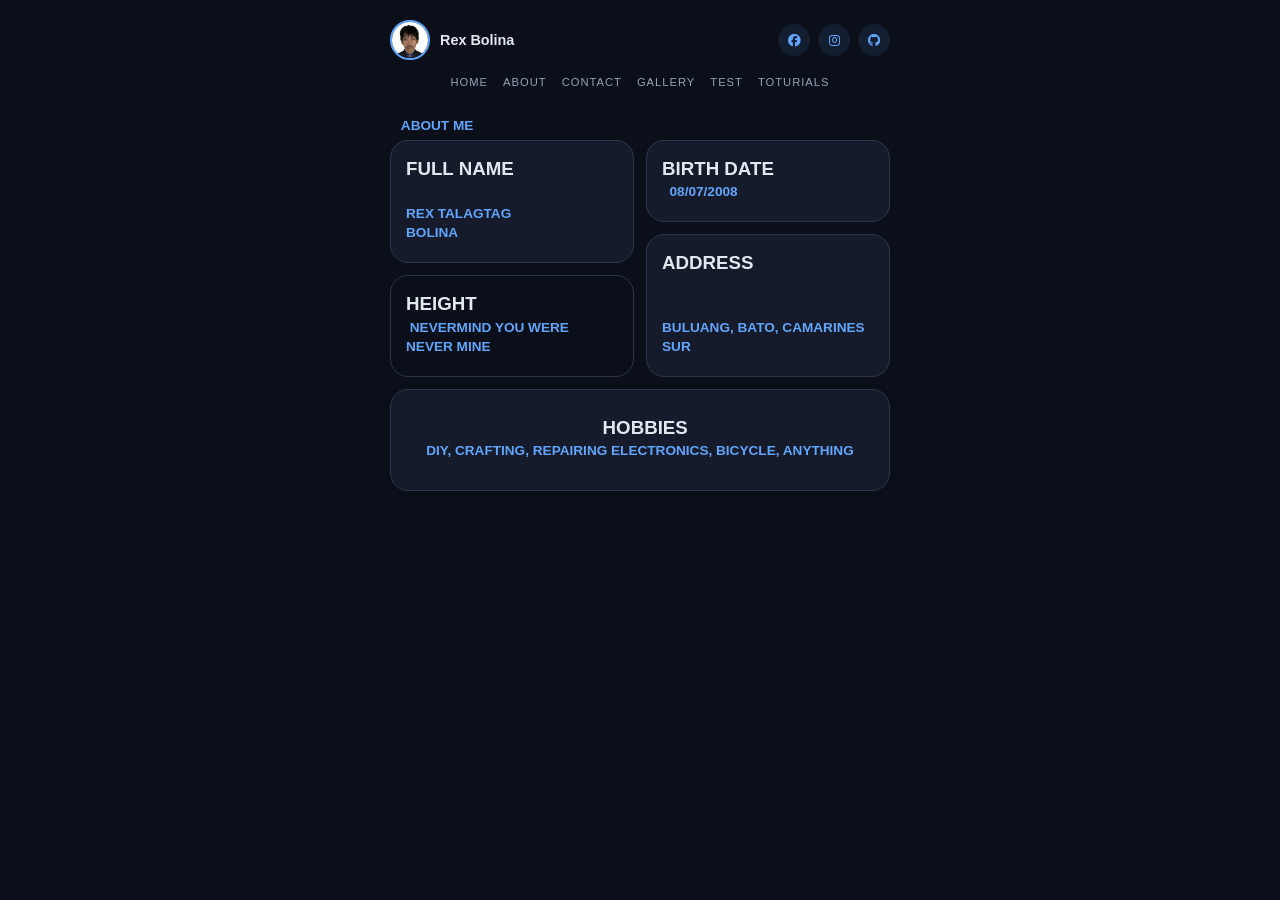
<file: about.html>
<!DOCTYPE html>
<html lang="en">
<head>
    <meta charset="UTF-8">
    <meta name="viewport" content="width=device-width, initial-scale=1.0">
    <title>My Very First Web</title>
    <link rel="stylesheet" href="https://cdnjs.cloudflare.com/ajax/libs/font-awesome/6.5.1/css/all.min.css">
    <link rel="stylesheet" href="style.css">
</head>
<body>

    <div class="container">
        <header class="top-bar">
            <div class="profile-section">
                <img src="1by1.jpg" alt="Rex Bolina" class="profile-img">
                <span class="profile-name">Rex Bolina</span>
            </div>
            
            <div class="social-links">
                <a href="https://www.facebook.com/rex.bolina.5" target="_blank"><i class="fab fa-facebook"></i></a>
                <a href="https://www.instagram.com/rex_snst?igsh=MXNiaDg5bHJ2cDk0Yg==" target="_blank"><i class="fab fa-instagram"></i></a>
                <a href="https://github.com/Rexsnst" target="_blank"><i class="fab fa-github"></i></a>
            </div>
        </header>

        <nav class="main-nav">
            <a href="index.html">Home</a>
            <a href="about.html">About</a>
            <a href="contacts.html">Contact</a>
            <a href="gallery.html">Gallery</a>
            <a href="test.html">Test</a>
            <a href="toturials.html">Toturials</a>
        </nav>
            <h1 class="greeting" style="font-size:30" font-awesome>&nbsp;&nbsp; ABOUT ME</h1>
        <main class="bento-grid">
            <div class="box box-1">
                <h3 class="style="font-size:30">FULL NAME</h3><br>
                <h3 class="greeting" style="font-size:30">REX TALAGTAG <br>BOLINA</h3>
                </div>
            <div class="box box-2">
                <h3 style="font-size:20">BIRTH DATE</h3>
                <h3 style="font-size:30" class="greeting"> &nbsp;&nbsp;08/07/2008</h3>
                </div>
            <div class="box box-3">
                <h3 style="font-size:20">HEIGHT
                    </h3>
                <h3 style="font-size:15" class="greeting">&nbsp;NEVERMIND YOU WERE NEVER MINE</h3>
                </div>
            <div class="box box-4">
                <h3 style="font-size:20">ADDRESS
                </h3>
                <h3 style="font-size:30" class="greeting">BULUANG, BATO, CAMARINES SUR
                </h3>
                </div>
                <div class="box box-5">
                <h3 style="font-size:20"> &nbsp;&nbsp;HOBBIES
                </h3>
                <h3 style="font-size:30" class="greeting"> DIY, CRAFTING, REPAIRING ELECTRONICS, BICYCLE, ANYTHING
                </h3>
                </div>
        </main>
    </div>

</body>
</html>
</file>
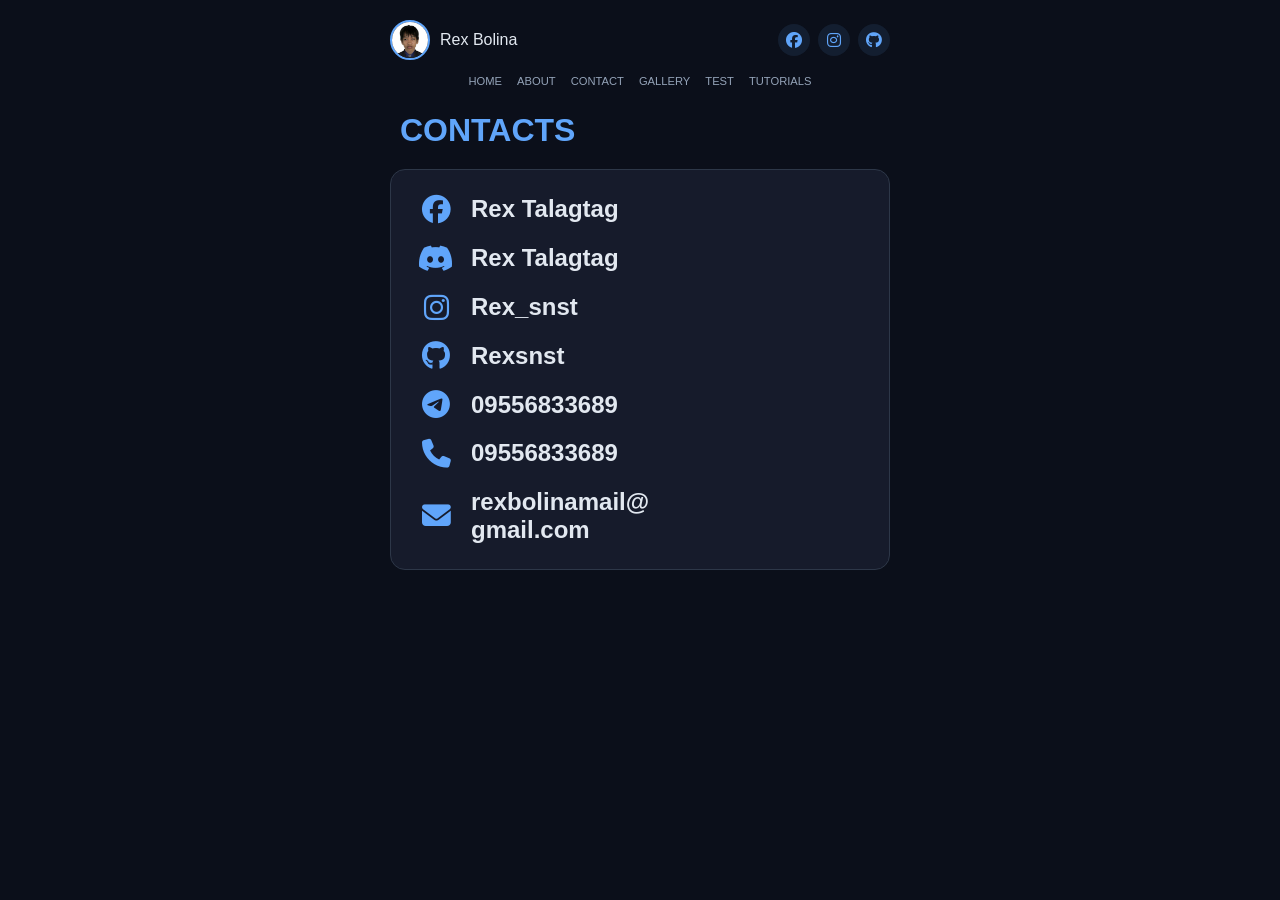
<file: contacts.html>
<!DOCTYPE html>
<html lang="en">
<head>
    <meta charset="UTF-8">
    <meta name="viewport" content="width=device-width, initial-scale=1.0">
    <title>Rex Bolina - Contacts</title>
    <link rel="stylesheet" href="https://cdnjs.cloudflare.com/ajax/libs/font-awesome/6.5.1/css/all.min.css">
    <link rel="stylesheet" href="contacts.css">
</head>
<body>

    <div class="container">
        <header class="top-bar">
            <div class="profile-section">
                <img src="1by1.jpg" alt="Rex Bolina" class="profile-img">
                <span class="profile-name">Rex Bolina</span>
            </div>
            
            <div class="social-links">
                <a href="https://www.facebook.com/rex.bolina.5" target="_blank"><i class="fab fa-facebook"></i></a>
                <a href="https://www.instagram.com/rex_snst" target="_blank"><i class="fab fa-instagram"></i></a>
                <a href="https://github.com/Rexsnst" target="_blank"><i class="fab fa-github"></i></a>
            </div>
        </header>

        <nav class="main-nav">
            <a href="index.html">Home</a>
            <a href="about.html">About</a>
            <a href="contacts.html">Contact</a>
            <a href="gallery.html">Gallery</a>
            <a href="test.html">Test</a>
            <a href="toturials.html">Tutorials</a>
        </nav>

        <h1 class="page-title">CONTACTS</h1>

        <main class="-grid">
            <div class="box box-5 contact-card">
                <a href="https://www.facebook.com/rex.bolina.5" target="_blank">
                    <i class="fab fa-facebook"></i> <span>Rex Talagtag</span>
                </a>
                
                <a href="https://www.discord.com/user/5303370092" target="_blank">
                    <i class="fab fa-discord"></i> <span>Rex Talagtag</span>
                </a>
                
                <a href="https://www.instagram.com/rex_snst" target="_blank">
                    <i class="fab fa-instagram"></i> <span>Rex_snst</span>
                </a>
                
                <a href="https://github.com/Rexsnst" target="_blank">
                    <i class="fab fa-github"></i> <span>Rexsnst</span>
                </a>
                
                <a href="tel:09556833689">
                    <i class="fab fa-telegram"></i> <span>09556833689</span>
                </a>
                
                <a href="tel:09556833689">
                    <i class="fas fa-phone"></i> <span>09556833689</span>
                </a>
                
                <a href="mailto:rexbolinamail@gmail.com">
                    <i class="fas fa-envelope"></i> <span>rexbolinamail@<br>gmail.com</span>
                </a>
            </div>
        </main>
    </div>

</body>
</html>
</file>
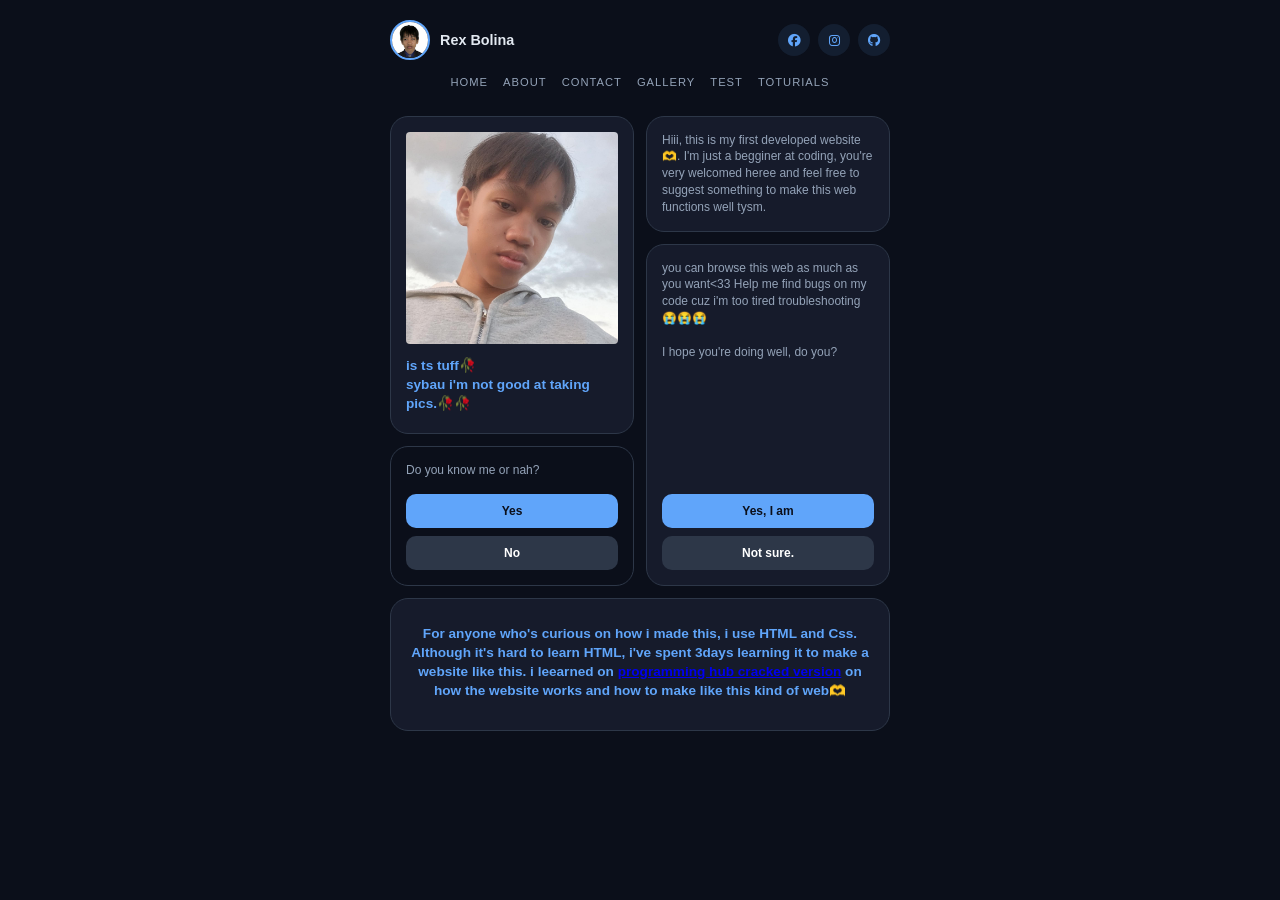
<file: test.html>
<!DOCTYPE html>
<html lang="en">
<head>
    <meta charset="UTF-8">
    <meta name="viewport" content="width=device-width, initial-scale=1.0">
    <title>My Very First Web</title>
    <link rel="stylesheet" href="https://cdnjs.cloudflare.com/ajax/libs/font-awesome/6.5.1/css/all.min.css">
    <link rel="stylesheet" href="style.css">
</head>
<body>

    <div class="container">
        <header class="top-bar">
            <div class="profile-section">
                <img src="1by1.jpg" alt="Rex Bolina" class="profile-img">
                <span class="profile-name">Rex Bolina</span>
            </div>
            
            <div class="social-links">
                <a href="https://www.facebook.com/rex.bolina.5" target="_blank"><i class="fab fa-facebook"></i></a>
                <a href="https://www.instagram.com/rex_snst?igsh=MXNiaDg5bHJ2cDk0Yg==" target="_blank"><i class="fab fa-instagram"></i></a>
                <a href="https://github.com/Rexsnst" target="_blank"><i class="fab fa-github"></i></a>
            </div>
        </header>

        <nav class="main-nav">
            <a href="index.html">Home</a>
            <a href="about.html">About</a>
            <a href="contacts.html">Contact</a>
            <a href="gallery.html">Gallery</a>
            <a href="test.html">Test</a>
            <a href="toturials.html">Toturials</a>
        </nav>

        <main class="bento-grid">
            <div class="box box-1">
                <img src="Messenger_creation_91D45DF7-761F-4938-A64D-C7DF7E0D8AB8.jpeg" alt="pic1">
                <h3 class="greeting">is ts tuff🥀<br>sybau i'm not good at taking pics.🥀🥀 </h3>
            </div>

            <div class="box box-2">
                <p>Hiii, this is my first developed website🫶. I'm just a begginer at coding, you're very welcomed heree and feel free to suggest something to make this web functions well tysm.</p>
            </div>

            <div class="box box-3">
                <p>Do you know me or nah?</p>
                <div class="btn-group">
                    <button class="btn-primary" onclick="alert('Ohh, thankyouu for visiting this webb🫶')">Yes</button>
                    <button class="btn-secondary" onclick="alert('Then let\'s be friends.')">No</button>
                </div>
            </div>

            <div class="box box-4">
                <p>you can browse this web as much as you want<33 Help me find bugs on my code cuz i'm too tired troubleshooting😭😭😭<br><br>I hope you're doing well, do you?</p>
                <div class="btn-group">
                    <button class="btn-primary" onclick="alert('good to knoww poo, take care alwayss*_*')">Yes, I am</button>
                    <button class="btn-secondary" onclick="alert('Same, misskonasiya')">Not sure.</button>
                </div>
            </div>

            <div class="box box-5">
                <h3 class="greeting">For anyone who's curious on how i made this, i use HTML and Css. Although it's hard to learn HTML, i've spent 3days learning it to make a website like this. i leearned on <a href="https://drive.google.com/file/d/16up8Hs1-Cf20qDC-cG2NBa0RXWHlB4AD/view?usp=embed_facebook">programming hub cracked version</a> on how the website works and how to make like this kind of web🫶</h3>
            </div>
        </main>
    </div>

</body>
</html>
</file>
<file: style.css>
:root {
    --bg-color: #0b0f1a;
    --card-bg: #161b2b;
    --accent: #60a5fa;
    --text-primary: #e2e8f0;
    --text-muted: #94a3b8;
}

* { 
    box-sizing: border-box; 
    margin: 0; 
    padding: 0; 
}

body {
    background-color: var(--bg-color);
    color: var(--text-primary);
    font-family: 'Inter', sans-serif;
    display: flex;
    justify-content: center;
    padding: 20px 15px;
    line-height: 1.4;
}

.container { 
    max-width: 500px; 
    width: 100%; 
}

/* Header & Top Bar */
.top-bar {
    display: flex;
    justify-content: space-between;
    align-items: center;
    margin-bottom: 15px;
}

.profile-section {
    display: flex;
    align-items: center;
    gap: 10px;
}

.profile-img {
    width: 40px;
    height: 40px;
    border-radius: 50%;
    object-fit: cover;
    border: 2px solid var(--accent);
}

.profile-name {
    font-weight: 600;
    font-size: 0.9rem;
    color: var(--text-primary);
}

.social-links { 
    display: flex; 
    gap: 8px; 
}

.social-links a {
    text-decoration: none; 
    color: var(--accent); 
    background: rgba(96, 165, 250, 0.1);
    width: 32px;
    height: 32px;
    display: flex;
    align-items: center;
    justify-content: center;
    border-radius: 50%; 
    font-size: 0.8rem;
}

.main-nav { 
    display: flex; 
    justify-content: center; 
    gap: 15px; 
    margin-bottom: 25px;
}

.main-nav a { 
    color: var(--text-muted); 
    text-decoration: none; 
    font-size: 0.7rem; 
    text-transform: uppercase; 
    letter-spacing: 1px;
}

/* BENTO GRID LAYOUT */
.bento-grid {
    display: grid;
    grid-template-columns: 1fr 1fr;
    gap: 12px;
    grid-template-areas: 
        "area1 area2"
        "area1 area4"
        "area3 area4"
        "area5 area5";
}

.box {
    background: var(--card-bg);
    border: 1px solid #2d3748;
    border-radius: 18px;
    padding: 15px;
    display: flex;
    flex-direction: column;
}

.box-1 { grid-area: area1; }
.box-2 { grid-area: area2; }
.box-3 { grid-area: area3; }
.box-4 { grid-area: area4; justify-content: space-between; }
.box-5 { grid-area: area5; text-align: center; padding: 25px 15px; }

.box-1 img {
    width: 100%;
    aspect-ratio: 1 / 1;
    object-fit: cover;
    border-radius: 4px;
    margin-bottom: 12px;
}

.greeting { 
    color: var(--accent); 
    font-size: 0.85rem; 
    font-weight: 600;
    margin-bottom: 5px;
}

p { 
    font-size: 0.75rem; 
    color: var(--text-muted); 
}

.btn-group { 
    display: flex; 
    flex-direction: column; 
    gap: 8px; 
    margin-top: 15px; 
}

button {
    padding: 10px; 
    border: none; 
    border-radius: 10px; 
    font-weight: 700; 
    cursor: pointer; 
    font-size: 0.75rem;
}

.btn-primary { 
    background: var(--accent); 
    color: #0b0f1a; 
}

.btn-secondary { 
    background: #2d3748; 
    color: white; 
}

.box-3 {
    justify-content: center;
    background: transparent;
    border: 1px solid #2d3748;
}
</file>
<file: contacts.css>
:root {
    --bg-color: #0b0f1a;
    --card-bg: #161b2b;
    --accent: #60a5fa;
    --text-primary: #e2e8f0;
    --text-muted: #94a3b8;
}

* { 
    box-sizing: border-box; 
    margin: 0; 
    padding: 0; 
}

body {
    background-color: var(--bg-color);
    color: var(--text-primary);
    font-family: 'Inter', sans-serif;
    display: flex;
    justify-content: center;
    padding: 20px 15px;
}

.container { max-width: 500px; width: 100%; }

/* Header & Nav */
.top-bar { display: flex; justify-content: space-between; align-items: center; margin-bottom: 15px; }
.profile-section { display: flex; align-items: center; gap: 10px; }
.profile-img { width: 40px; height: 40px; border-radius: 50%; border: 2px solid var(--accent); }
.social-links { display: flex; gap: 8px; }
.social-links a {
    text-decoration: none; color: var(--accent); background: rgba(96, 165, 250, 0.1);
    width: 32px; height: 32px; display: flex; align-items: center; justify-content: center; border-radius: 50%;
}
.main-nav { display: flex; justify-content: center; gap: 15px; margin-bottom: 25px; }
.main-nav a { color: var(--text-muted); text-decoration: none; font-size: 0.7rem; text-transform: uppercase; }

/* Page Title Styling */
.page-title {
    font-size: 2rem;
    color: var(--accent);
    margin-bottom: 20px;
    padding-left: 10px;
}

/* THE BENTO GRID FIX */
.bento-grid {
    display: block; /* For a single contact box, block is safer than grid */
}

.contact-card {
    background: var(--card-bg);
    border: 1px solid #2d3748;
    border-radius: 15px;
    padding: 25px;
    display: flex;
    flex-direction: column;
    gap: 20px; /* This creates the even spacing between links */
}

/* THE FONT SIZE FIX */
.contact-card a {
    text-decoration: none;
    color: var(--text-primary); /* Keeps text readable */
    font-size: 1.5rem;          /* This makes the text large (approx 24px-28px) */
    font-weight: 600;
    display: flex;
    align-items: center;
    gap: 15px;
    transition: transform 0.2s;
}

.contact-card a i {
    color: var(--accent);
    font-size: 1.8rem;         /* Makes icons slightly larger than text */
    width: 40px;               /* Keeps icons aligned in a straight line */
    text-align: center;
}

.contact-card a:hover {
    transform: translateX(5px); /* Adds a nice hover effect */
    color: var(--accent);
}
</file>
